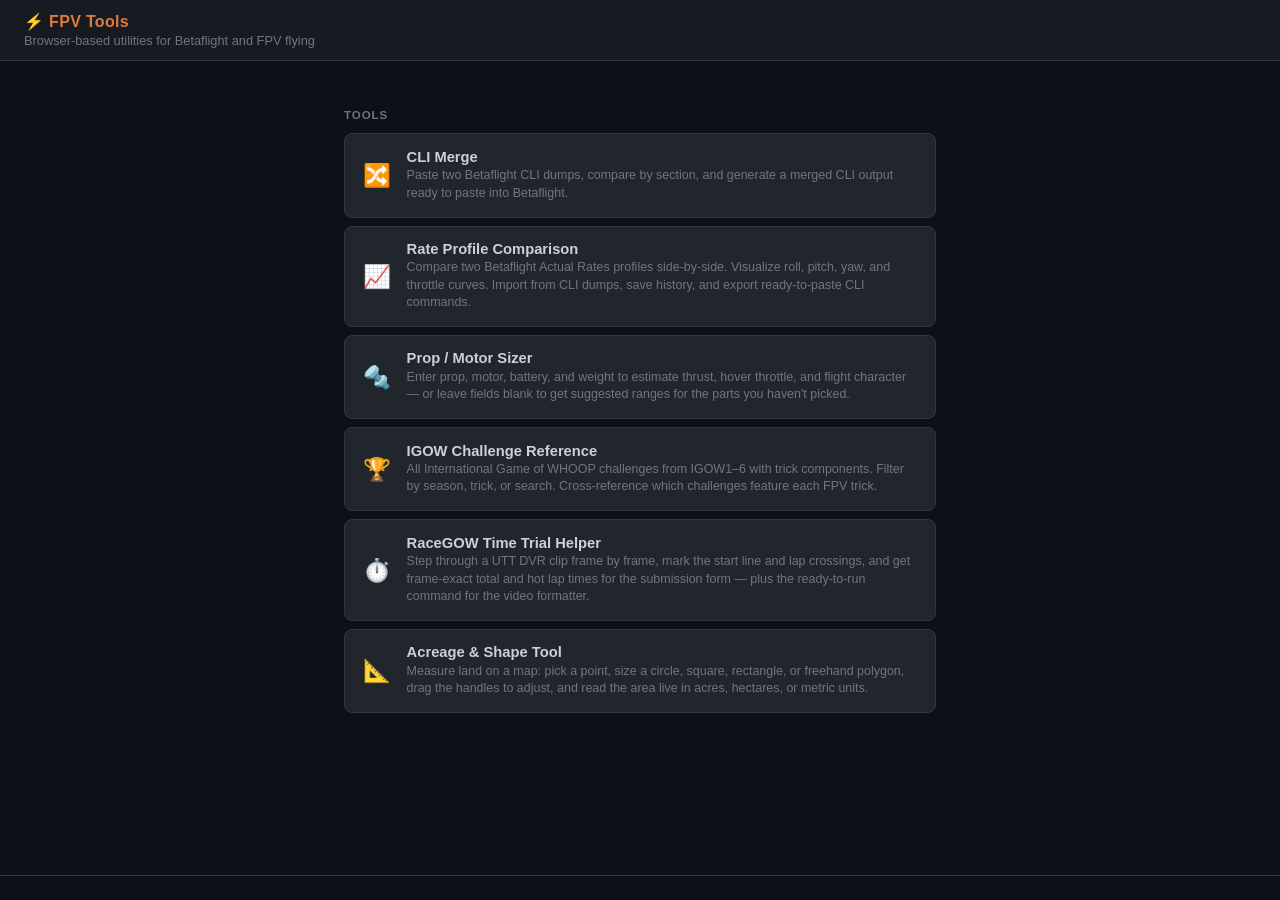
<file: index.html>
<!DOCTYPE html>
<html lang="en">
  <head>
    <meta charset="UTF-8">
    <meta name="viewport" content="width=device-width, initial-scale=1.0">
    <title>FPV Tools</title>
    <link rel="stylesheet" href="./assets/site-header.css">
    <style>
    :root {
      --bg: #0d1117;
      --surface: #161b22;
      --card: #21262d;
      --border: #30363d;
      --orange: #e07b39;
      --text: #c9d1d9;
      --muted: #6e7681;
    }

    *,
    *::before,
    *::after {
      box-sizing: border-box;
      margin: 0;
      padding: 0;
    }

    body {
      background: var(--bg);
      color: var(--text);
      font-family: -apple-system, BlinkMacSystemFont, "Segoe UI", sans-serif;
      min-height: 100vh;
      display: flex;
      flex-direction: column;
    }

    main {
      max-width: 640px;
      margin: 3rem auto;
      padding: 0 1.5rem;
      flex: 1;
    }

    h2 {
      font-size: .72rem;
      font-weight: 700;
      text-transform: uppercase;
      letter-spacing: .08em;
      color: var(--muted);
      margin-bottom: .75rem;
    }

    .tool-list {
      display: flex;
      flex-direction: column;
      gap: .5rem;
    }

    .tool-card {
      display: flex;
      align-items: center;
      gap: 1rem;
      background: var(--card);
      border: 1px solid var(--border);
      border-radius: 8px;
      padding: .9rem 1.1rem;
      text-decoration: none;
      color: inherit;
      transition: border-color .15s;
    }
    .tool-card:hover {
      border-color: var(--orange);
    }

    .tool-icon {
      font-size: 1.4rem;
      flex-shrink: 0;
    }

    .tool-info h3 {
      font-size: .92rem;
      font-weight: 600;
      margin-bottom: .15rem;
    }
    .tool-info p {
      font-size: .78rem;
      color: var(--muted);
      line-height: 1.4;
    }

    /* footer styling handled by fpv-footer in site-header.css */
    </style>
  </head>
  <body>
    <fpv-header root="./" icon="⚡" heading="FPV Tools"
      subtitle="Browser-based utilities for Betaflight and FPV flying" home></fpv-header>
    <script type="module" src="./assets/site-header.js"></script>

    <main>
      <h2>Tools</h2>
      <div class="tool-list">
        <a class="tool-card" href="./cli-merge/">
          <span class="tool-icon">🔀</span>
          <div class="tool-info">
            <h3>CLI Merge</h3>
            <p>Paste two Betaflight CLI dumps, compare by section, and generate a merged CLI output ready to paste into Betaflight.</p>
          </div>
        </a>
        <a class="tool-card" href="./rate-profile/">
          <span class="tool-icon">📈</span>
          <div class="tool-info">
            <h3>Rate Profile Comparison</h3>
            <p>Compare two Betaflight Actual Rates profiles side-by-side. Visualize roll, pitch, yaw, and throttle curves. Import from CLI dumps, save history, and export ready-to-paste CLI commands.</p>
          </div>
        </a>
        <a class="tool-card" href="./prop-motor-sizer/">
          <span class="tool-icon">🔩</span>
          <div class="tool-info">
            <h3>Prop / Motor Sizer</h3>
            <p>Enter prop, motor, battery, and weight to estimate thrust, hover throttle, and flight character — or leave fields blank to get suggested ranges for the parts you haven't picked.</p>
          </div>
        </a>
        <a class="tool-card" href="./igow/">
          <span class="tool-icon">🏆</span>
          <div class="tool-info">
            <h3>IGOW Challenge Reference</h3>
            <p>All International Game of WHOOP challenges from IGOW1–6 with trick components. Filter by season, trick, or search. Cross-reference which challenges feature each FPV trick.</p>
          </div>
        </a>
        <a class="tool-card" href="./racegow/">
          <span class="tool-icon">⏱️</span>
          <div class="tool-info">
            <h3>RaceGOW Time Trial Helper</h3>
            <p>Step through a UTT DVR clip frame by frame, mark the start line and lap crossings, and get frame-exact total and hot lap times for the submission form — plus the ready-to-run command for the video formatter.</p>
          </div>
        </a>
        <a class="tool-card" href="./acreage-tool/">
          <span class="tool-icon">📐</span>
          <div class="tool-info">
            <h3>Acreage & Shape Tool</h3>
            <p>Measure land on a map: pick a point, size a circle, square, rectangle, or freehand polygon, drag the handles to adjust, and read the area live in acres, hectares, or metric units.</p>
          </div>
        </a>
      </div>
    </main>

    <fpv-footer sha="__GIT_SHA__"></fpv-footer>
  </body>
</html>
</file>
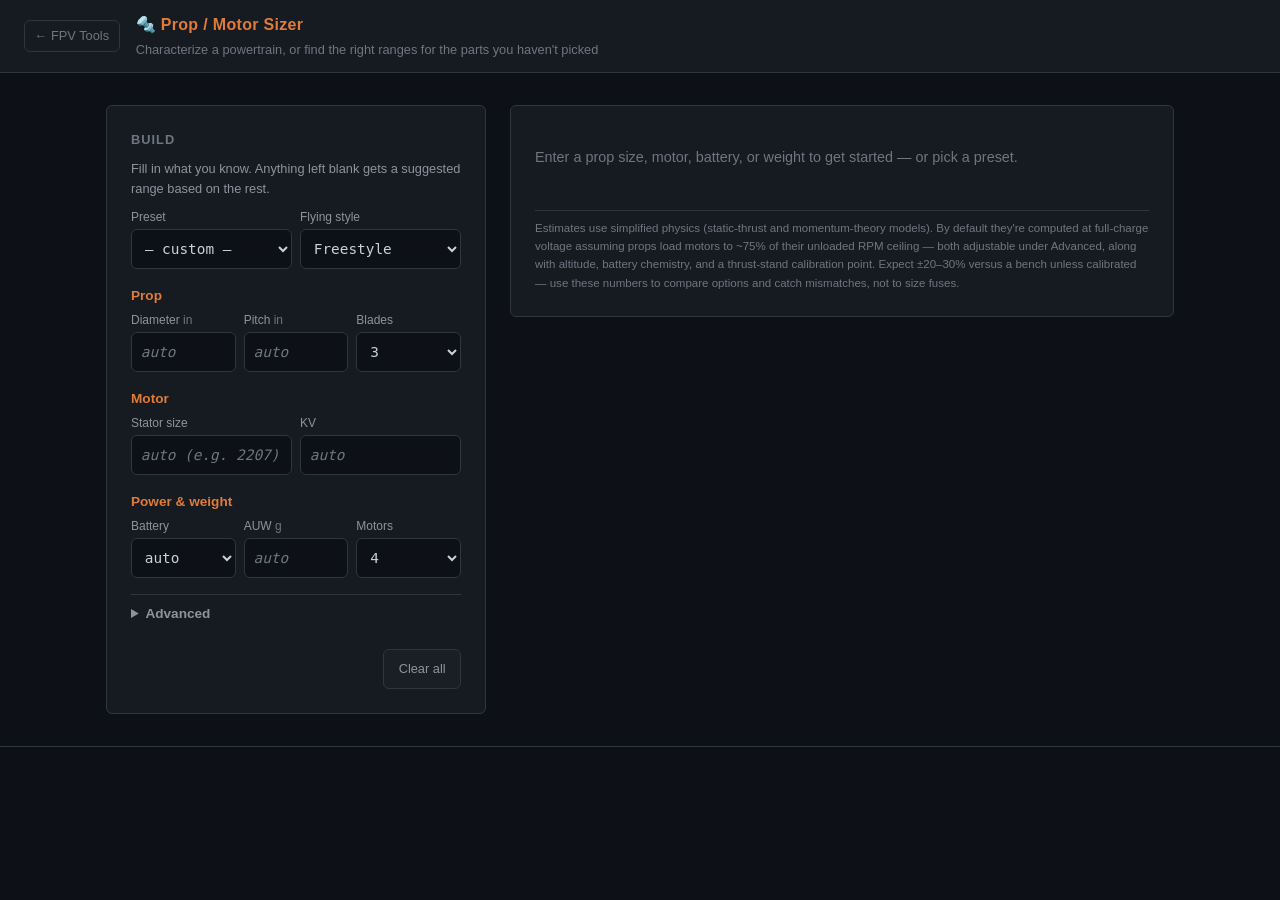
<file: prop-motor-sizer/index.html>
<!DOCTYPE html>
<html lang="en">
  <head>
    <meta charset="UTF-8">
    <meta name="viewport" content="width=device-width, initial-scale=1.0">
    <title>FPV Prop / Motor Sizer</title>
    <link rel="stylesheet" href="../assets/site-header.css">
    <link rel="stylesheet" href="styles.css">
  </head>
  <body>
    <fpv-header root="../" icon="🔩" heading="Prop / Motor Sizer"
      subtitle="Characterize a powertrain, or find the right ranges for the parts you haven't picked"></fpv-header>
    <script type="module" src="../assets/site-header.js"></script>

    <div class="container">
      <div class="sizer-layout">
        <!-- Inputs -->
        <section class="panel inputs-panel">
          <h2>Build</h2>
          <p
            class="hint">Fill in what you know. Anything left blank gets a suggested range based on the rest.</p>

          <div class="field-row">
            <label class="field">
              <span>Preset</span>
              <select id="preset">
                <option value="">— custom —</option>
                <option value="whoop">Tiny Whoop (1S)</option>
                <option value="3in4s">3″ 4S Freestyle</option>
                <option value="5in6s">5″ 6S Freestyle</option>
                <option value="5in4s-race">5″ 4S Race</option>
                <option value="7in6s-lr">7″ 6S Long Range</option>
              </select>
            </label>
            <label class="field">
              <span>Flying style</span>
              <select id="style">
                <option value="cinematic">Cinematic</option>
                <option value="longrange">Long range</option>
                <option value="freestyle" selected>Freestyle</option>
                <option value="racing">Racing</option>
              </select>
            </label>
          </div>

          <h3>Prop</h3>
          <div class="field-row">
            <label class="field">
              <span>Diameter <em>in</em></span>
              <input type="number" id="diameter" min="0.5" max="15" step="0.1" placeholder="auto">
            </label>
            <label class="field">
              <span>Pitch <em>in</em></span>
              <input type="number" id="pitch" min="0.5" max="12" step="0.1" placeholder="auto">
            </label>
            <label class="field">
              <span>Blades</span>
              <select id="blades">
                <option value="2">2</option>
                <option value="3" selected>3</option>
                <option value="4">4</option>
                <option value="5">5</option>
                <option value="6">6</option>
              </select>
            </label>
          </div>

          <h3>Motor</h3>
          <div class="field-row">
            <label class="field">
              <span>Stator size</span>
              <input type="text" id="motor-size" inputmode="numeric" placeholder="auto (e.g. 2207)">
            </label>
            <label class="field">
              <span>KV</span>
              <input type="number" id="kv" min="100" max="40000" step="50" placeholder="auto">
            </label>
          </div>

          <h3>Power &amp; weight</h3>
          <div class="field-row">
            <label class="field">
              <span>Battery</span>
              <select id="cells">
                <option value="">auto</option>
                <option value="1">1S</option>
                <option value="2">2S</option>
                <option value="3">3S</option>
                <option value="4">4S</option>
                <option value="5">5S</option>
                <option value="6">6S</option>
                <option value="7">7S</option>
                <option value="8">8S</option>
              </select>
            </label>
            <label class="field">
              <span>AUW <em>g</em></span>
              <input type="number" id="auw" min="10" max="10000" step="5" placeholder="auto">
            </label>
            <label class="field">
              <span>Motors</span>
              <select id="motor-count">
                <option value="1">1</option>
                <option value="2">2</option>
                <option value="3">3</option>
                <option value="4" selected>4</option>
                <option value="6">6</option>
                <option value="8">8</option>
              </select>
            </label>
          </div>

          <details class="advanced">
            <summary>Advanced</summary>
            <div class="field-row">
              <label class="field">
                <span>Chemistry</span>
                <select id="chemistry">
                  <option value="lipo" selected>LiPo</option>
                  <option value="lihv">LiHV</option>
                  <option value="liion">Li-Ion</option>
                </select>
              </label>
              <label class="field">
                <span>Voltage basis</span>
                <select id="volt-basis">
                  <option value="full" selected>Full charge</option>
                  <option value="nominal">Nominal</option>
                  <option value="load">Under load</option>
                </select>
              </label>
            </div>
            <div class="field-row">
              <label class="field">
                <span>Motor load factor <em><output id="load-factor-out">75%</output> of KV×V</em></span>
                <input type="range" id="load-factor" min="60" max="90" step="1" value="75">
              </label>
            </div>
            <div class="field-row">
              <label class="field">
                <span>Altitude <em>m</em></span>
                <input type="number" id="altitude" min="0" max="5000" step="50"
                  placeholder="sea level">
              </label>
              <label class="field">
                <span>Capacity <em>mAh</em></span>
                <input type="number" id="capacity" min="50" max="30000" step="50" placeholder="—">
              </label>
            </div>
            <div class="field-row">
              <label class="field">
                <span>Measured max thrust <em>g/motor</em></span>
                <input type="number" id="measured-thrust" min="1" max="20000" step="10"
                  placeholder="calibrate from a thrust stand">
              </label>
            </div>
          </details>

          <div class="actions">
            <button type="button" id="reset" class="btn-secondary">Clear all</button>
          </div>
        </section>

        <!-- Results -->
        <section class="panel results-panel">
          <div id="empty-state" class="empty-state">
                    Enter a prop size, motor, battery, or weight to get started — or pick a preset.
                </div>

          <div id="verdicts-section" hidden>
            <h2>Flight character</h2>
            <ul id="verdicts" class="verdicts"></ul>
          </div>

          <div id="metrics-section" hidden>
            <h2>Estimated numbers</h2>
            <div id="metrics" class="metrics-grid"></div>
          </div>

          <div id="recs-section" hidden>
            <h2>Suggested ranges for what's unset</h2>
            <ul id="recommendations" class="recs"></ul>
          </div>

          <p class="disclaimer">
            Estimates use simplified physics (static-thrust and momentum-theory models). By
            default they're computed at full-charge voltage assuming props load motors to
            ~75% of their unloaded RPM ceiling — both adjustable under Advanced, along with
            altitude, battery chemistry, and a thrust-stand calibration point. Expect ±20–30%
            versus a bench unless calibrated — use these numbers to compare options and catch
            mismatches, not to size fuses.
          </p>
        </section>
      </div>
    </div>

    <script type="module" src="src/app.js"></script>
    <fpv-footer sha="__GIT_SHA__"></fpv-footer>
  </body>
</html>
</file>
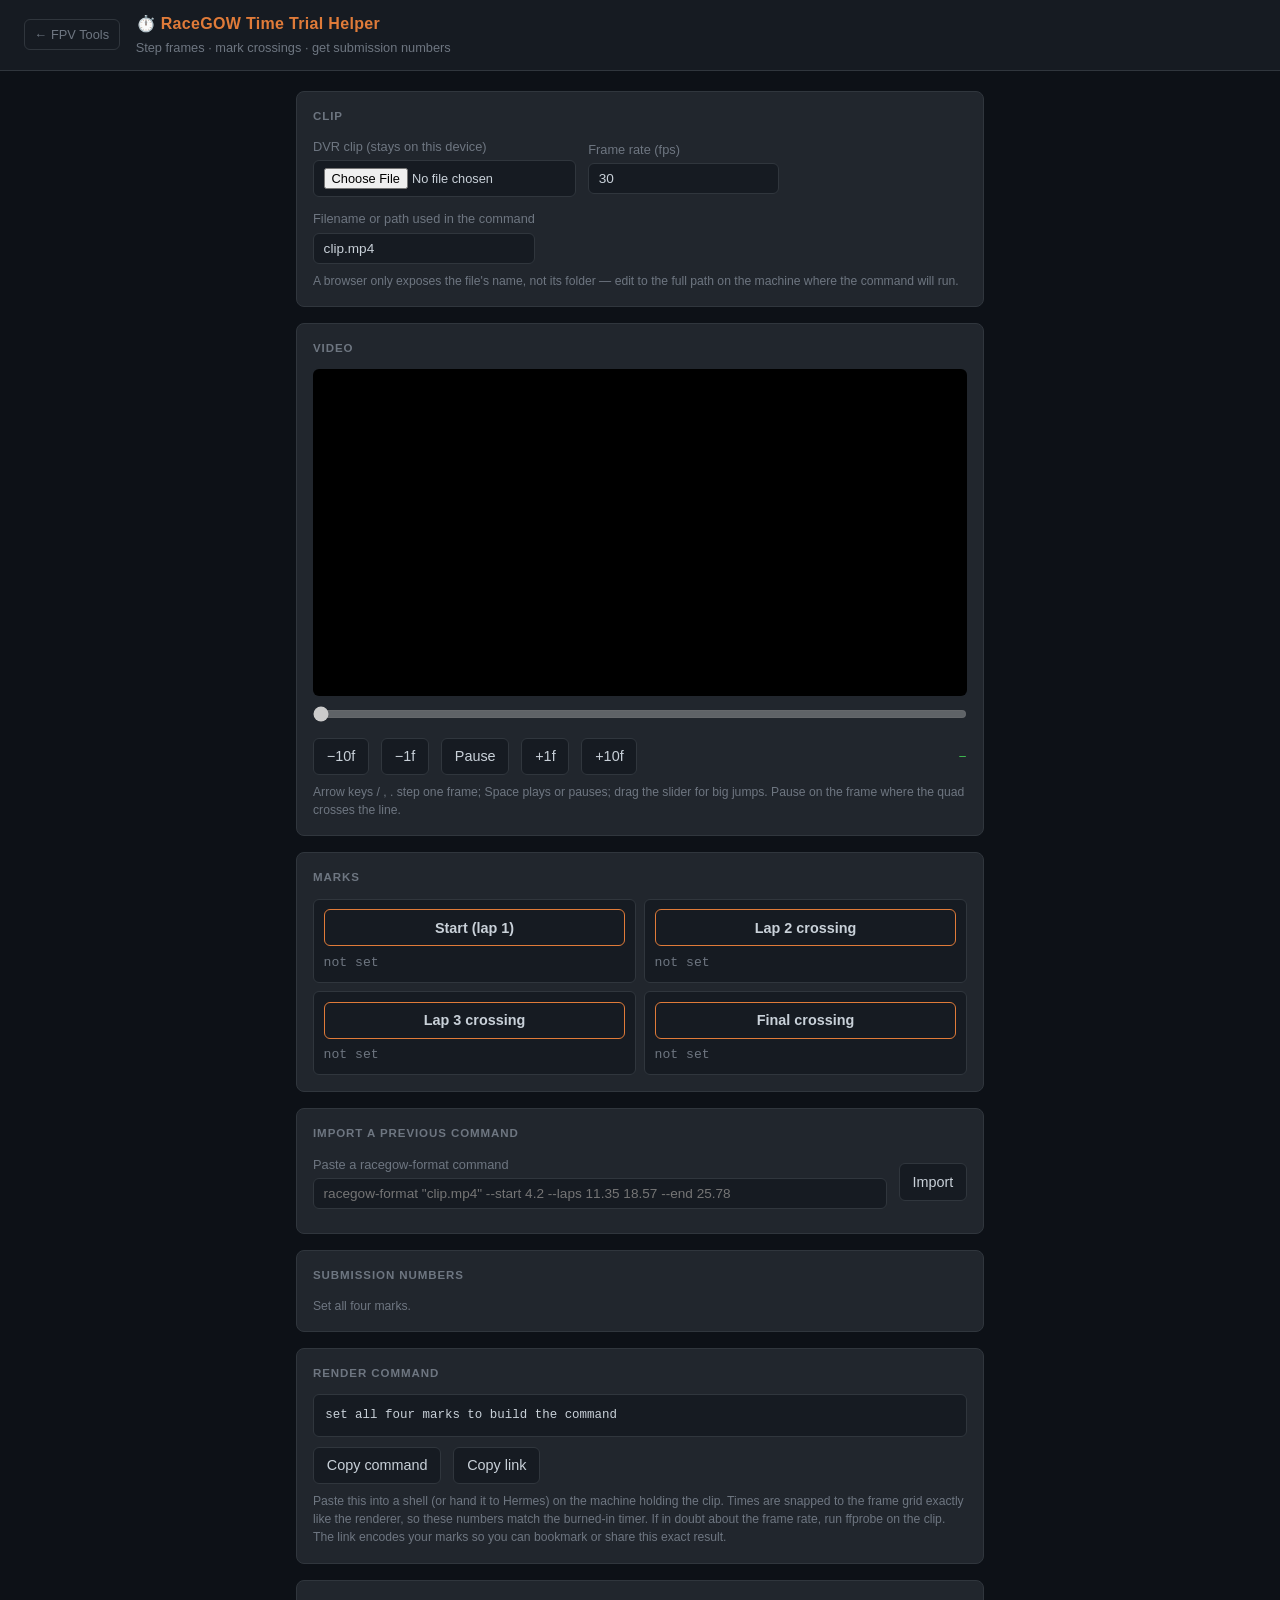
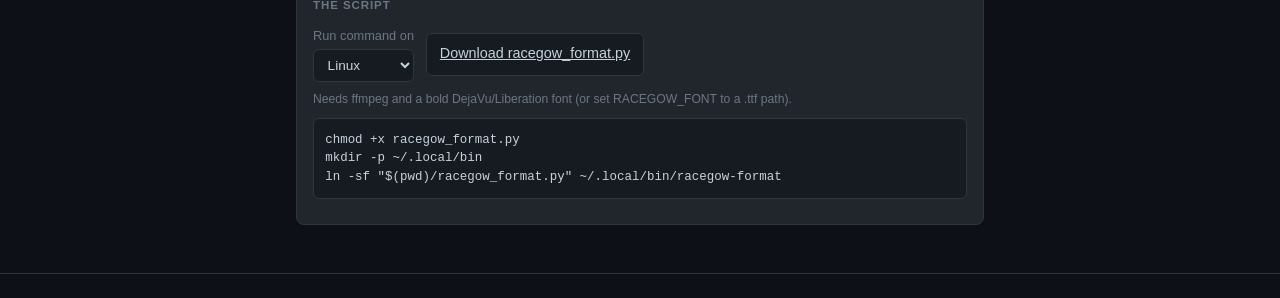
<file: racegow/index.html>
<!DOCTYPE html>
<html lang="en">
<head>
<meta charset="UTF-8">
<meta name="viewport" content="width=device-width, initial-scale=1.0">
<title>RaceGOW Time Trial Helper</title>
<link rel="stylesheet" href="../assets/site-header.css">
<style>
:root {
  --bg:        #0d1117;
  --surface:   #161b22;
  --card:      #21262d;
  --border:    #30363d;
  --orange:    #e07b39;
  --blue:      #58a6ff;
  --green:     #3fb950;
  --muted:     #6e7681;
  --text:      #c9d1d9;
}

*, *::before, *::after { box-sizing: border-box; margin: 0; padding: 0; }

body {
  background: var(--bg);
  color: var(--text);
  font-family: -apple-system, BlinkMacSystemFont, "Segoe UI", sans-serif;
  font-size: 14px;
  line-height: 1.5;
  min-height: 100vh;
}

.container { max-width: 720px; margin: 0 auto; padding: 1.25rem 1rem 2rem; }

.card {
  background: var(--card);
  border: 1px solid var(--border);
  border-radius: 8px;
  padding: 1rem;
  margin-bottom: 1rem;
}
.card h2 {
  font-size: .72rem;
  font-weight: 700;
  text-transform: uppercase;
  letter-spacing: .08em;
  color: var(--muted);
  margin-bottom: .75rem;
}

.row { display: flex; flex-wrap: wrap; gap: .75rem; align-items: center; }

label.fld { display: flex; flex-direction: column; gap: .25rem; font-size: .8rem; color: var(--muted); }
input[type="text"], input[type="number"], input[type="file"], select {
  background: var(--surface);
  border: 1px solid var(--border);
  border-radius: 6px;
  color: var(--text);
  padding: .45rem .6rem;
  font-size: .85rem;
}
input[type="file"] { font-size: .8rem; max-width: 100%; }

video { width: 100%; background: #000; border-radius: 6px; display: block; }

.btn {
  background: var(--surface);
  border: 1px solid var(--border);
  border-radius: 6px;
  color: var(--text);
  padding: .6rem .8rem;
  font-size: .9rem;
  cursor: pointer;
  min-width: 3rem;
  text-align: center;
  user-select: none;
}
.btn:hover { border-color: var(--orange); }
.btn:active { background: var(--border); }
.btn.mark { border-color: var(--orange); font-weight: 600; }
.btn.small { padding: .3rem .5rem; font-size: .75rem; min-width: 0; }

.readout {
  font-family: ui-monospace, SFMono-Regular, Menlo, monospace;
  font-size: .95rem;
  color: var(--green);
  margin-left: auto;
}

.marks { display: grid; grid-template-columns: 1fr 1fr; gap: .5rem; }
.mark-cell {
  background: var(--surface);
  border: 1px solid var(--border);
  border-radius: 6px;
  padding: .6rem;
}
.mark-cell .mk-btn { width: 100%; margin-bottom: .4rem; }
.mark-val {
  font-family: ui-monospace, SFMono-Regular, Menlo, monospace;
  font-size: .82rem;
  color: var(--muted);
  display: flex;
  justify-content: space-between;
  align-items: center;
  gap: .4rem;
}
.mark-val.set { color: var(--green); }

.results-line {
  display: flex;
  justify-content: space-between;
  font-family: ui-monospace, SFMono-Regular, Menlo, monospace;
  font-size: .9rem;
  padding: .2rem 0;
}
.results-line.total { color: var(--green); font-weight: 700; border-top: 1px solid var(--border); margin-top: .35rem; padding-top: .5rem; }
.error { color: var(--orange); }

pre.cmd {
  background: var(--surface);
  border: 1px solid var(--border);
  border-radius: 6px;
  padding: .7rem;
  font-size: .78rem;
  overflow-x: auto;
  white-space: pre-wrap;
  word-break: break-all;
  margin-bottom: .6rem;
}

.note { font-size: .76rem; color: var(--muted); line-height: 1.5; }
</style>
</head>
<body>

<fpv-header root="../" icon="⏱️" heading="RaceGOW Time Trial Helper" subtitle="Step frames · mark crossings · get submission numbers"></fpv-header>
<script type="module" src="../assets/site-header.js"></script>

<div class="container">

  <div class="card">
    <h2>Clip</h2>
    <div class="row">
      <label class="fld">DVR clip (stays on this device)
        <input type="file" id="file" accept="video/*">
      </label>
      <label class="fld">Frame rate (fps)
        <input type="number" id="fps" value="30" min="1" max="240" step="any" list="fps-list">
        <datalist id="fps-list">
          <option value="25"></option>
          <option value="29.97"></option>
          <option value="30"></option>
          <option value="50"></option>
          <option value="59.94"></option>
          <option value="60"></option>
        </datalist>
      </label>
      <label class="fld">Filename or path used in the command
        <input type="text" id="filename" value="clip.mp4">
      </label>
    </div>
    <p class="note" style="margin-top:.5rem">A browser only exposes the file's name, not its folder — edit to the full path on the machine where the command will run.</p>
    <p class="note error" id="restore-note" style="display:none;margin-top:.5rem"></p>
  </div>

  <div class="card">
    <h2>Video</h2>
    <video id="vid" playsinline preload="auto"></video>
    <input type="range" id="scrub" min="0" max="1000" value="0" disabled aria-label="Seek video" style="width:100%;margin-top:.6rem">
    <div class="row" style="margin-top:.6rem">
      <button class="btn" id="b10">−10f</button>
      <button class="btn" id="b1">−1f</button>
      <button class="btn" id="bplay">Pause</button>
      <button class="btn" id="f1">+1f</button>
      <button class="btn" id="f10">+10f</button>
      <span class="readout" id="readout">–</span>
    </div>
    <p class="note" style="margin-top:.5rem">Arrow keys / , . step one frame; Space plays or pauses; drag the slider for big jumps. Pause on the frame where the quad crosses the line.</p>
  </div>

  <div class="card">
    <h2>Marks</h2>
    <div class="marks">
      <div class="mark-cell"><button class="btn mark mk-btn" data-mark="start">Start (lap 1)</button><div class="mark-val" id="val-start">not set</div></div>
      <div class="mark-cell"><button class="btn mark mk-btn" data-mark="l2">Lap 2 crossing</button><div class="mark-val" id="val-l2">not set</div></div>
      <div class="mark-cell"><button class="btn mark mk-btn" data-mark="l3">Lap 3 crossing</button><div class="mark-val" id="val-l3">not set</div></div>
      <div class="mark-cell"><button class="btn mark mk-btn" data-mark="end">Final crossing</button><div class="mark-val" id="val-end">not set</div></div>
    </div>
  </div>

  <div class="card">
    <h2>Import a previous command</h2>
    <div class="row">
      <label class="fld" style="flex:1;min-width:220px">Paste a racegow-format command
        <input type="text" id="import-cmd" placeholder='racegow-format "clip.mp4" --start 4.2 --laps 11.35 18.57 --end 25.78'>
      </label>
      <button class="btn" id="import-btn">Import</button>
    </div>
    <p class="note" id="import-msg" style="margin-top:.5rem"></p>
  </div>

  <div class="card">
    <h2>Submission numbers</h2>
    <div id="results"><p class="note">Set all four marks.</p></div>
  </div>

  <div class="card">
    <h2>Render command</h2>
    <pre class="cmd" id="cmd">set all four marks to build the command</pre>
    <div class="row">
      <button class="btn" id="copy">Copy command</button>
      <button class="btn" id="copy-link">Copy link</button>
    </div>
    <p class="note" style="margin-top:.5rem">
      Paste this into a shell (or hand it to Hermes) on the machine holding the clip.
      Times are snapped to the frame grid exactly like the renderer, so these numbers
      match the burned-in timer. If in doubt about the frame rate, run ffprobe on the clip.
      The link encodes your marks so you can bookmark or share this exact result.
    </p>
  </div>

  <div class="card">
    <h2>The script</h2>
    <div class="row">
      <label class="fld">Run command on
        <select id="os">
          <option value="posix">Linux</option>
          <option value="macos">macOS</option>
          <option value="windows">Windows</option>
        </select>
      </label>
      <a class="btn" href="./racegow_format.py" download>Download racegow_format.py</a>
    </div>
    <p class="note" style="margin-top:.5rem">Needs ffmpeg and a bold DejaVu/Liberation font (or set RACEGOW_FONT to a .ttf path).</p>
    <pre class="cmd" id="install-posix" style="margin-top:.6rem">chmod +x racegow_format.py
mkdir -p ~/.local/bin
ln -sf "$(pwd)/racegow_format.py" ~/.local/bin/racegow-format</pre>
    <pre class="cmd" id="install-macos" style="display:none;margin-top:.6rem">chmod +x racegow_format.py
mkdir -p ~/.local/bin
ln -sf "$(pwd)/racegow_format.py" ~/.local/bin/racegow-format
export PATH="$HOME/.local/bin:$PATH"
# add that export line to ~/.zprofile if racegow-format is not found later
# brew install ffmpeg, if needed</pre>
    <pre class="cmd" id="install-windows" style="display:none;margin-top:.6rem">Save racegow_format.py next to your clip, then in that folder:

python racegow_format.py "clip.mov" --start 13.7 --laps 40.07 63.27 --end 91.07

(needs Python and ffmpeg on PATH — winget install ffmpeg)</pre>
  </div>

</div>

<script type="module">
import {
  buildCommand,
  computeResults,
  decodeState,
  encodeState,
  filenameSourceFor,
  parseCommand,
} from "./src/timing.js";

const vid = document.getElementById("vid");
const scrub = document.getElementById("scrub");
const fpsInput = document.getElementById("fps");
const fileInput = document.getElementById("file");
const filenameInput = document.getElementById("filename");
const readout = document.getElementById("readout");
const results = document.getElementById("results");
const cmdBox = document.getElementById("cmd");
const copyBtn = document.getElementById("copy");
const copyLinkBtn = document.getElementById("copy-link");
const importInput = document.getElementById("import-cmd");
const importBtn = document.getElementById("import-btn");
const importMsg = document.getElementById("import-msg");
const restoreNote = document.getElementById("restore-note");
const osSelect = document.getElementById("os");

const marks = { start: null, l2: null, l3: null, end: null };
const MARK_LABELS = { start: "Start", l2: "Lap 2", l3: "Lap 3", end: "Final" };

// Filename provenance: "auto" = untouched default, adopted from a picked
// file, or an empty field (safe to re-adopt on the next pick); "manual" =
// nonempty typed, restored, or imported name (never clobbered by file picks).
let filenameSource = "auto";

const getFps = () => Number(fpsInput.value) || 30;

function stepFrames(n) {
  vid.pause();
  updatePlayBtn();
  const d = Number.isFinite(vid.duration) ? vid.duration : 0;
  vid.currentTime = Math.min(Math.max(vid.currentTime + n / getFps(), 0), d);
}

function updatePlayBtn() {
  document.getElementById("bplay").textContent = vid.paused ? "Play" : "Pause";
}

function frameIndex() {
  return Number.isFinite(vid.currentTime) ? Math.round(vid.currentTime * getFps()) : 0;
}

function renderReadout() {
  readout.textContent = Number.isFinite(vid.currentTime)
    ? `${vid.currentTime.toFixed(3)}s · frame ${frameIndex()}`
    : "–";
}

function renderMarks() {
  for (const k of Object.keys(marks)) {
    const el = document.getElementById("val-" + k);
    const t = marks[k];
    if (t === null) {
      el.textContent = "not set";
      el.classList.remove("set");
    } else {
      el.classList.add("set");
      el.innerHTML =
        `<span>${MARK_LABELS[k]}: ${t.toFixed(3)}s</span>` +
        `<span><button class="btn small" data-jump="${k}">jump</button> ` +
        `<button class="btn small" data-clear="${k}">✕</button></span>`;
    }
  }
}

function updateHash() {
  history.replaceState(null, "", "#" + encodeState(marks, getFps(), filenameInput.value, osSelect.value));
}

function renderResults() {
  updateHash();
  const r = computeResults(marks, getFps());
  if (r.errors.length > 0) {
    results.innerHTML = `<p class="note ${r.errors[0].startsWith("marks out") ? "error" : ""}">${r.errors[0]}</p>`;
    cmdBox.textContent = "set all four marks in order to build the command";
    return;
  }
  results.innerHTML =
    r.splits.map((s, i) =>
      `<div class="results-line"><span>Lap ${i + 1}</span><span>${s.toFixed(2)}</span></div>`
    ).join("") +
    `<div class="results-line"><span>Hot lap</span><span>${r.hotLap.toFixed(2)}</span></div>` +
    `<div class="results-line total"><span>Total</span><span>${r.total.toFixed(2)}</span></div>`;
  cmdBox.textContent = buildCommand(marks, getFps(), filenameInput.value, osSelect.value);
}

function switchInstall() {
  for (const os of ["posix", "macos", "windows"]) {
    document.getElementById("install-" + os).style.display =
      osSelect.value === os ? "block" : "none";
  }
}

function renderAll() { renderReadout(); renderMarks(); renderResults(); }

fileInput.addEventListener("change", () => {
  const f = fileInput.files[0];
  if (!f) return;
  vid.src = URL.createObjectURL(f);
  if (filenameSource === "auto") {
    filenameInput.value = f.name;
    restoreNote.style.display = "none";
  } else {
    // Restored/imported/typed name wins — it may carry a host-side full path
    showNote(`Kept the saved filename (“${filenameInput.value}”). Clear the field to use the picked file's name.`);
  }
  fileInput.value = ""; // allow re-picking the same clip to fire change again
  fileInput.blur(); // keep focus off inputs so arrow keys step frames (issue #49)
  renderAll(); // programmatic value change fires no input event — refresh command/hash
});

// Typing a name is intent: it becomes "manual" and survives later file picks.
// Clearing the field reverts to "auto" so the next pick adopts the picked
// file's name — the recovery instruction after a pick depends on that.
filenameInput.addEventListener("input", () => {
  filenameSource = filenameSourceFor(filenameInput.value);
});

osSelect.addEventListener("change", () => { switchInstall(); renderAll(); });

fpsInput.addEventListener("input", renderAll);
filenameInput.addEventListener("input", renderResults);
vid.addEventListener("timeupdate", renderReadout);
vid.addEventListener("play", updatePlayBtn);
vid.addEventListener("pause", updatePlayBtn);

document.getElementById("b10").addEventListener("click", () => stepFrames(-10));
document.getElementById("b1").addEventListener("click", () => stepFrames(-1));
document.getElementById("f1").addEventListener("click", () => stepFrames(1));
document.getElementById("f10").addEventListener("click", () => stepFrames(10));
document.getElementById("bplay").addEventListener("click", () => {
  vid.paused ? vid.play() : vid.pause();
  updatePlayBtn();
});

document.querySelectorAll("[data-mark]").forEach((btn) => {
  btn.addEventListener("click", () => {
    if (!Number.isFinite(vid.currentTime)) return;
    marks[btn.dataset.mark] = vid.currentTime;
    renderAll();
  });
});

document.querySelector(".marks").addEventListener("click", (e) => {
  const jump = e.target.dataset.jump;
  const clear = e.target.dataset.clear;
  if (jump) vid.currentTime = marks[jump];
  if (clear) { marks[clear] = null; renderAll(); }
});

document.addEventListener("keydown", (e) => {
  if (e.target.tagName === "INPUT" || e.target.tagName === "SELECT") return;
  if (e.key === "ArrowLeft" || e.key === ",") { e.preventDefault(); stepFrames(-1); }
  if (e.key === "ArrowRight" || e.key === ".") { e.preventDefault(); stepFrames(1); }
  if (e.key === " " && e.target.tagName !== "BUTTON") {
    e.preventDefault();
    vid.paused ? vid.play() : vid.pause();
    updatePlayBtn();
  }
});

copyBtn.addEventListener("click", async () => {
  try {
    await navigator.clipboard.writeText(cmdBox.textContent);
    copyBtn.textContent = "Copied!";
  } catch {
    copyBtn.textContent = "Select + copy manually";
  }
  setTimeout(() => { copyBtn.textContent = "Copy command"; }, 1500);
});

copyLinkBtn.addEventListener("click", async () => {
  try {
    await navigator.clipboard.writeText(location.href);
    copyLinkBtn.textContent = "Copied!";
  } catch {
    copyLinkBtn.textContent = "Select + copy manually";
  }
  setTimeout(() => { copyLinkBtn.textContent = "Copy link"; }, 1500);
});

scrub.addEventListener("input", () => {
  if (!Number.isFinite(vid.duration) || vid.duration <= 0) return;
  vid.currentTime = (scrub.value / 1000) * vid.duration;
});

vid.addEventListener("timeupdate", () => {
  if (Number.isFinite(vid.duration) && vid.duration > 0) {
    scrub.value = Math.round((vid.currentTime / vid.duration) * 1000);
  }
});

vid.addEventListener("loadedmetadata", () => { scrub.disabled = false; });

importBtn.addEventListener("click", () => {
  const parsed = parseCommand(importInput.value.trim());
  if (!parsed) {
    importMsg.className = "note error";
    importMsg.textContent = "Couldn't parse that — paste the full racegow-format command line.";
    return;
  }
  filenameInput.value = parsed.filename;
  filenameSource = "manual";
  Object.assign(marks, parsed.marks);
  importMsg.className = "note";
  importMsg.textContent = `Imported marks from “${parsed.filename}”.`;
  showNote(`State imported — load “${parsed.filename}” and use jump to verify each crossing.`);
  renderAll();
});

function showNote(text) {
  restoreNote.textContent = text;
  restoreNote.style.display = text ? "block" : "none";
}

vid.addEventListener("loadedmetadata", renderAll);

// Guess the reader's OS so the command and install steps match their shell;
// a deep link can still override it below.
osSelect.value = /Win/i.test(navigator.platform || "") ? "windows"
  : /Mac/i.test(navigator.platform || "") ? "macos" : "posix";
switchInstall();

// Deep link: restore marks/fps/filename/os from the URL hash, if present.
const restored = decodeState(location.hash);
if (restored) {
  fpsInput.value = restored.fps;
  if (restored.filename) {
    filenameInput.value = restored.filename;
    filenameSource = "manual";
  }
  if (restored.os) { osSelect.value = restored.os; switchInstall(); }
  Object.assign(marks, restored.marks);
  showNote(`Restored from link — load “${restored.filename || "the clip"}” and use jump to verify marks.`);
  renderAll();
}
</script>

<fpv-footer sha="__GIT_SHA__"></fpv-footer>
</body>
</html>
</file>
<file: assets/site-header.css>
/* Shared header used by <fpv-header> across the hub and every tool page.
   Falls back to the site's standard dark palette when a page doesn't
   define its own --surface/--border/--orange/--muted variables. */
fpv-header {
  display: flex;
  align-items: center;
  gap: 1rem;
  background: var(--surface, #161b22);
  border-bottom: 1px solid var(--border, #30363d);
  padding: .75rem 1.5rem;
}

fpv-header h1 {
  font-size: 1rem;
  font-weight: 700;
  color: var(--orange, #e07b39);
  letter-spacing: .02em;
}

fpv-header p {
  font-size: .8rem;
  color: var(--muted, #6e7681);
  margin-top: .15rem;
}

fpv-header .back-link {
  font-size: .8rem;
  color: var(--muted, #6e7681);
  text-decoration: none;
  border: 1px solid var(--border, #30363d);
  border-radius: 6px;
  padding: .3rem .6rem;
  white-space: nowrap;
  flex-shrink: 0;
  transition: border-color .15s, color .15s;
}

fpv-header .back-link:hover {
  border-color: var(--orange, #e07b39);
  color: var(--orange, #e07b39);
}

/* Site footer — renders the deployed git SHA */
fpv-footer {
  display: block;
  text-align: center;
  padding: .75rem 1.5rem;
  font-size: .75rem;
  color: var(--muted, #6e7681);
  border-top: 1px solid var(--border, #30363d);
}

fpv-footer a.footer-sha {
  color: inherit;
  text-decoration: none;
  font-family: ui-monospace, SFMono-Regular, Menlo, Consolas, monospace;
}

fpv-footer a.footer-sha:hover {
  color: var(--orange, #e07b39);
  text-decoration: underline;
}
</file>
<file: prop-motor-sizer/styles.css>
* {
  margin: 0;
  padding: 0;
  box-sizing: border-box;
}

:root {
  --bg-dark: #0d1117;
  --bg-secondary: #161b22;
  --bg-tertiary: #1a1f26;
  --border-color: #30363d;
  --text-primary: #c9d1d9;
  --text-secondary: #8b949e;
  --text-muted: #6e7681;
  --orange: #e07b39;

  --color-good: #3fb950;
  --color-info: #58a6ff;
  --color-warn: #d29922;
  --color-bad: #f85149;

  --spacing-xs: 0.25rem;
  --spacing-sm: 0.5rem;
  --spacing-md: 1rem;
  --spacing-lg: 1.5rem;
  --spacing-xl: 2rem;
}

body {
  font-family: -apple-system, BlinkMacSystemFont, 'Segoe UI', 'Noto Sans', Helvetica, Arial,
    sans-serif;
  background-color: var(--bg-dark);
  color: var(--text-primary);
  line-height: 1.6;
  min-height: 100vh;
}

.container {
  max-width: 1100px;
  margin: 0 auto;
  padding: var(--spacing-xl) var(--spacing-md);
}

.sizer-layout {
  display: grid;
  grid-template-columns: minmax(300px, 380px) 1fr;
  gap: var(--spacing-lg);
  align-items: start;
}

@media (max-width: 800px) {
  .sizer-layout {
    grid-template-columns: 1fr;
  }
}

.panel {
  background-color: var(--bg-secondary);
  border: 1px solid var(--border-color);
  border-radius: 6px;
  padding: var(--spacing-lg);
}

.panel h2 {
  font-size: 0.8rem;
  font-weight: 700;
  text-transform: uppercase;
  letter-spacing: 0.08em;
  color: var(--text-muted);
  margin-bottom: var(--spacing-sm);
}

.panel h3 {
  font-size: 0.85rem;
  font-weight: 600;
  color: var(--orange);
  margin: var(--spacing-md) 0 var(--spacing-xs);
}

.hint {
  font-size: 0.8rem;
  color: var(--text-secondary);
  margin-bottom: var(--spacing-sm);
}

/* Inputs */

.field-row {
  display: flex;
  gap: var(--spacing-sm);
  margin-bottom: var(--spacing-sm);
}

.field {
  flex: 1;
  display: flex;
  flex-direction: column;
  gap: 2px;
  font-size: 0.75rem;
  color: var(--text-secondary);
}

.field em {
  font-style: normal;
  color: var(--text-muted);
}

.field input,
.field select {
  width: 100%;
  background-color: var(--bg-dark);
  border: 1px solid var(--border-color);
  border-radius: 6px;
  color: var(--text-primary);
  font-family: ui-monospace, SFMono-Regular, Menlo, monospace;
  font-size: 0.9rem;
  padding: 0.45rem 0.55rem;
  min-height: 40px;
}

.field input:focus,
.field select:focus {
  outline: none;
  border-color: var(--orange);
}

.field input::placeholder {
  color: var(--text-muted);
  font-style: italic;
}

.advanced {
  margin-top: var(--spacing-md);
  border-top: 1px solid var(--border-color);
  padding-top: var(--spacing-sm);
}

.advanced summary {
  cursor: pointer;
  font-size: 0.85rem;
  font-weight: 600;
  color: var(--text-secondary);
  margin-bottom: var(--spacing-sm);
  user-select: none;
}

.advanced summary:hover {
  color: var(--orange);
}

.field input[type='range'] {
  min-height: 40px;
  padding: 0;
  accent-color: var(--orange);
  border: none;
  background: transparent;
}

.actions {
  margin-top: var(--spacing-md);
  display: flex;
  justify-content: flex-end;
}

.btn-secondary {
  background-color: var(--bg-tertiary);
  border: 1px solid var(--border-color);
  border-radius: 6px;
  color: var(--text-secondary);
  cursor: pointer;
  font-size: 0.8rem;
  padding: 0.4rem 0.9rem;
  min-height: 40px;
}

.btn-secondary:hover {
  border-color: var(--text-muted);
  color: var(--text-primary);
}

/* Results */

.results-panel > div + div {
  margin-top: var(--spacing-lg);
}

.empty-state {
  color: var(--text-muted);
  font-size: 0.9rem;
  padding: var(--spacing-md) 0;
}

.verdicts {
  list-style: none;
  display: flex;
  flex-direction: column;
  gap: var(--spacing-sm);
}

.verdicts li {
  border-left: 3px solid var(--text-muted);
  background-color: var(--bg-tertiary);
  border-radius: 0 6px 6px 0;
  padding: var(--spacing-sm) var(--spacing-md);
  font-size: 0.85rem;
}

.verdicts li.good {
  border-left-color: var(--color-good);
}
.verdicts li.info {
  border-left-color: var(--color-info);
}
.verdicts li.warn {
  border-left-color: var(--color-warn);
}
.verdicts li.bad {
  border-left-color: var(--color-bad);
}

.metrics-grid {
  display: grid;
  grid-template-columns: repeat(auto-fill, minmax(150px, 1fr));
  gap: var(--spacing-sm);
}

.metric {
  background-color: var(--bg-tertiary);
  border: 1px solid var(--border-color);
  border-radius: 6px;
  padding: var(--spacing-sm) var(--spacing-md);
}

.metric .metric-label {
  font-size: 0.7rem;
  text-transform: uppercase;
  letter-spacing: 0.05em;
  color: var(--text-muted);
}

.metric .metric-value {
  font-family: ui-monospace, SFMono-Regular, Menlo, monospace;
  font-size: 1.05rem;
  color: var(--text-primary);
}

.metric .metric-sub {
  font-size: 0.72rem;
  color: var(--text-secondary);
}

.metric.highlight {
  border-color: var(--orange);
}

.metric.highlight .metric-value {
  color: var(--orange);
  font-size: 1.3rem;
}

.recs {
  list-style: none;
  display: flex;
  flex-direction: column;
  gap: var(--spacing-sm);
}

.recs li {
  background-color: var(--bg-tertiary);
  border: 1px dashed var(--border-color);
  border-radius: 6px;
  padding: var(--spacing-sm) var(--spacing-md);
  font-size: 0.85rem;
}

.recs .rec-field {
  color: var(--orange);
  font-weight: 600;
}

.recs .rec-value {
  font-family: ui-monospace, SFMono-Regular, Menlo, monospace;
}

.recs .rec-basis {
  display: block;
  font-size: 0.72rem;
  color: var(--text-muted);
}

.disclaimer {
  margin-top: var(--spacing-lg);
  font-size: 0.72rem;
  color: var(--text-muted);
  border-top: 1px solid var(--border-color);
  padding-top: var(--spacing-sm);
}
</file>
